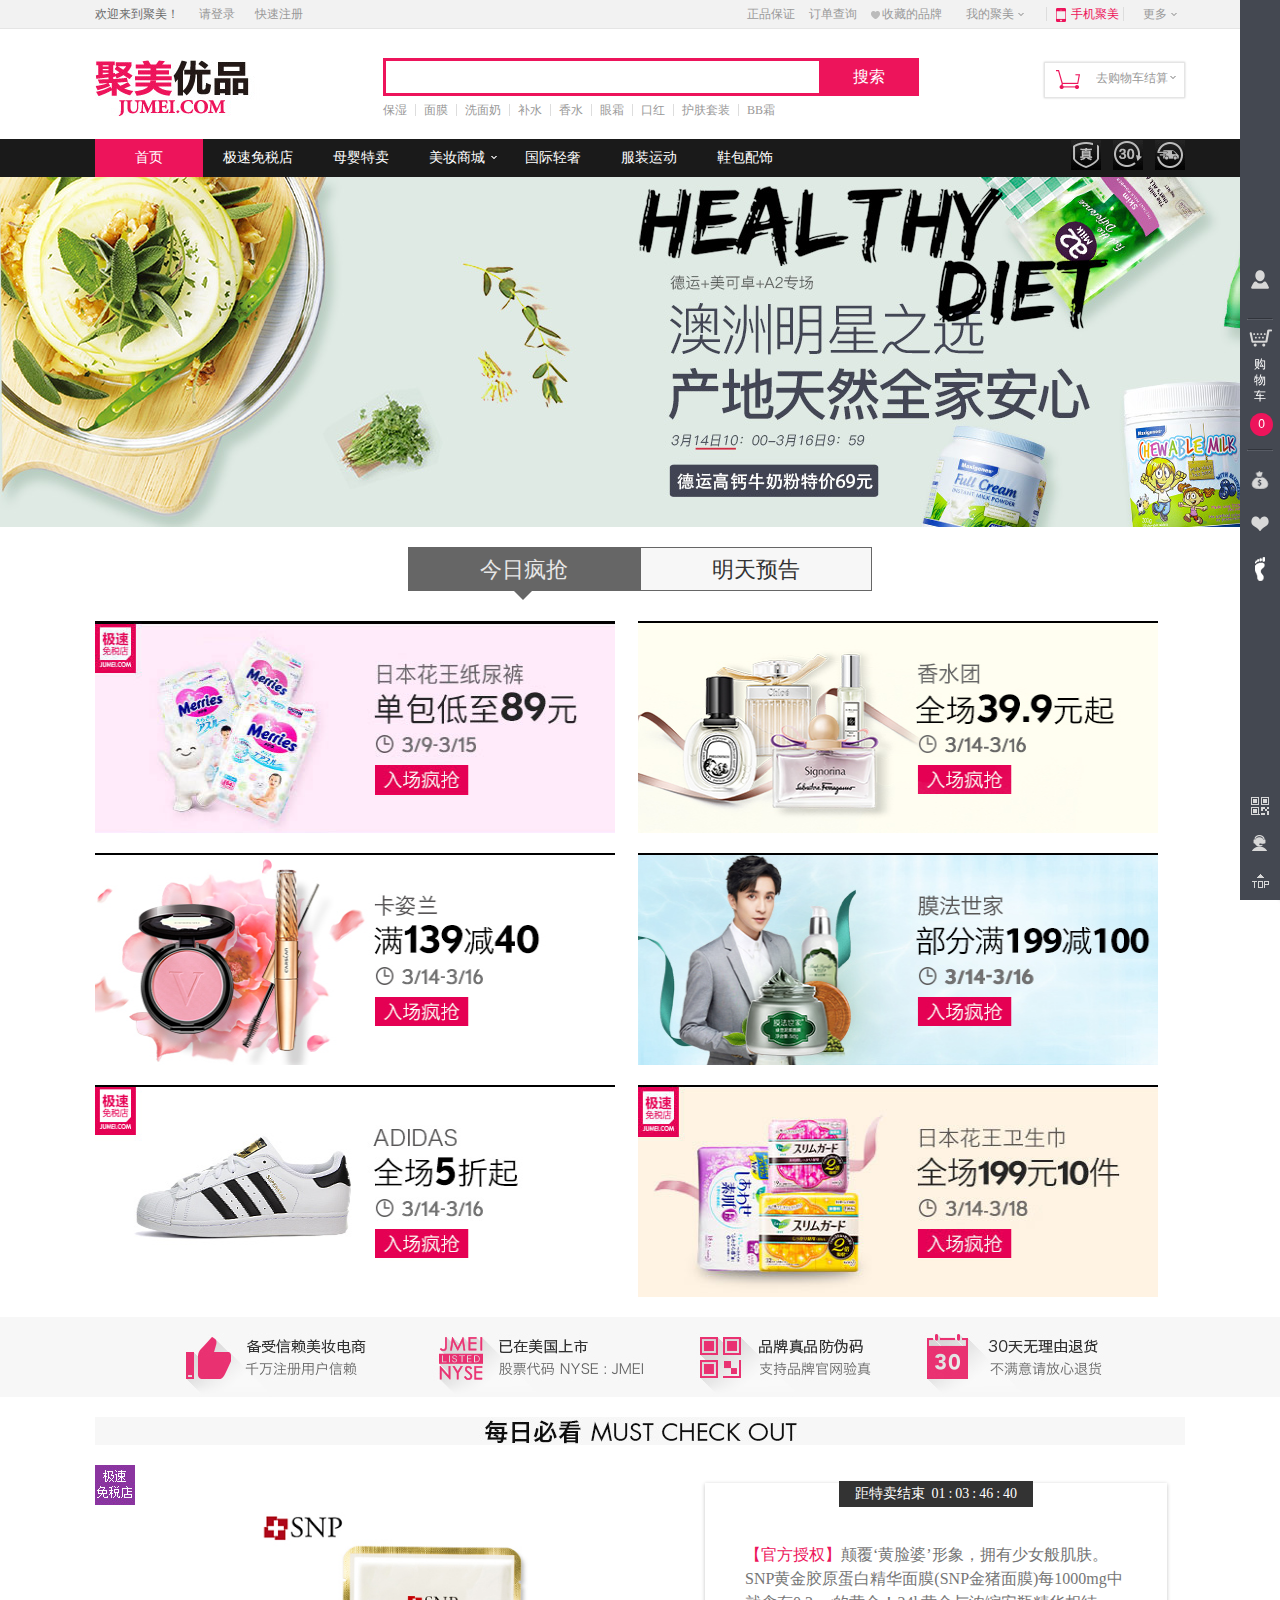
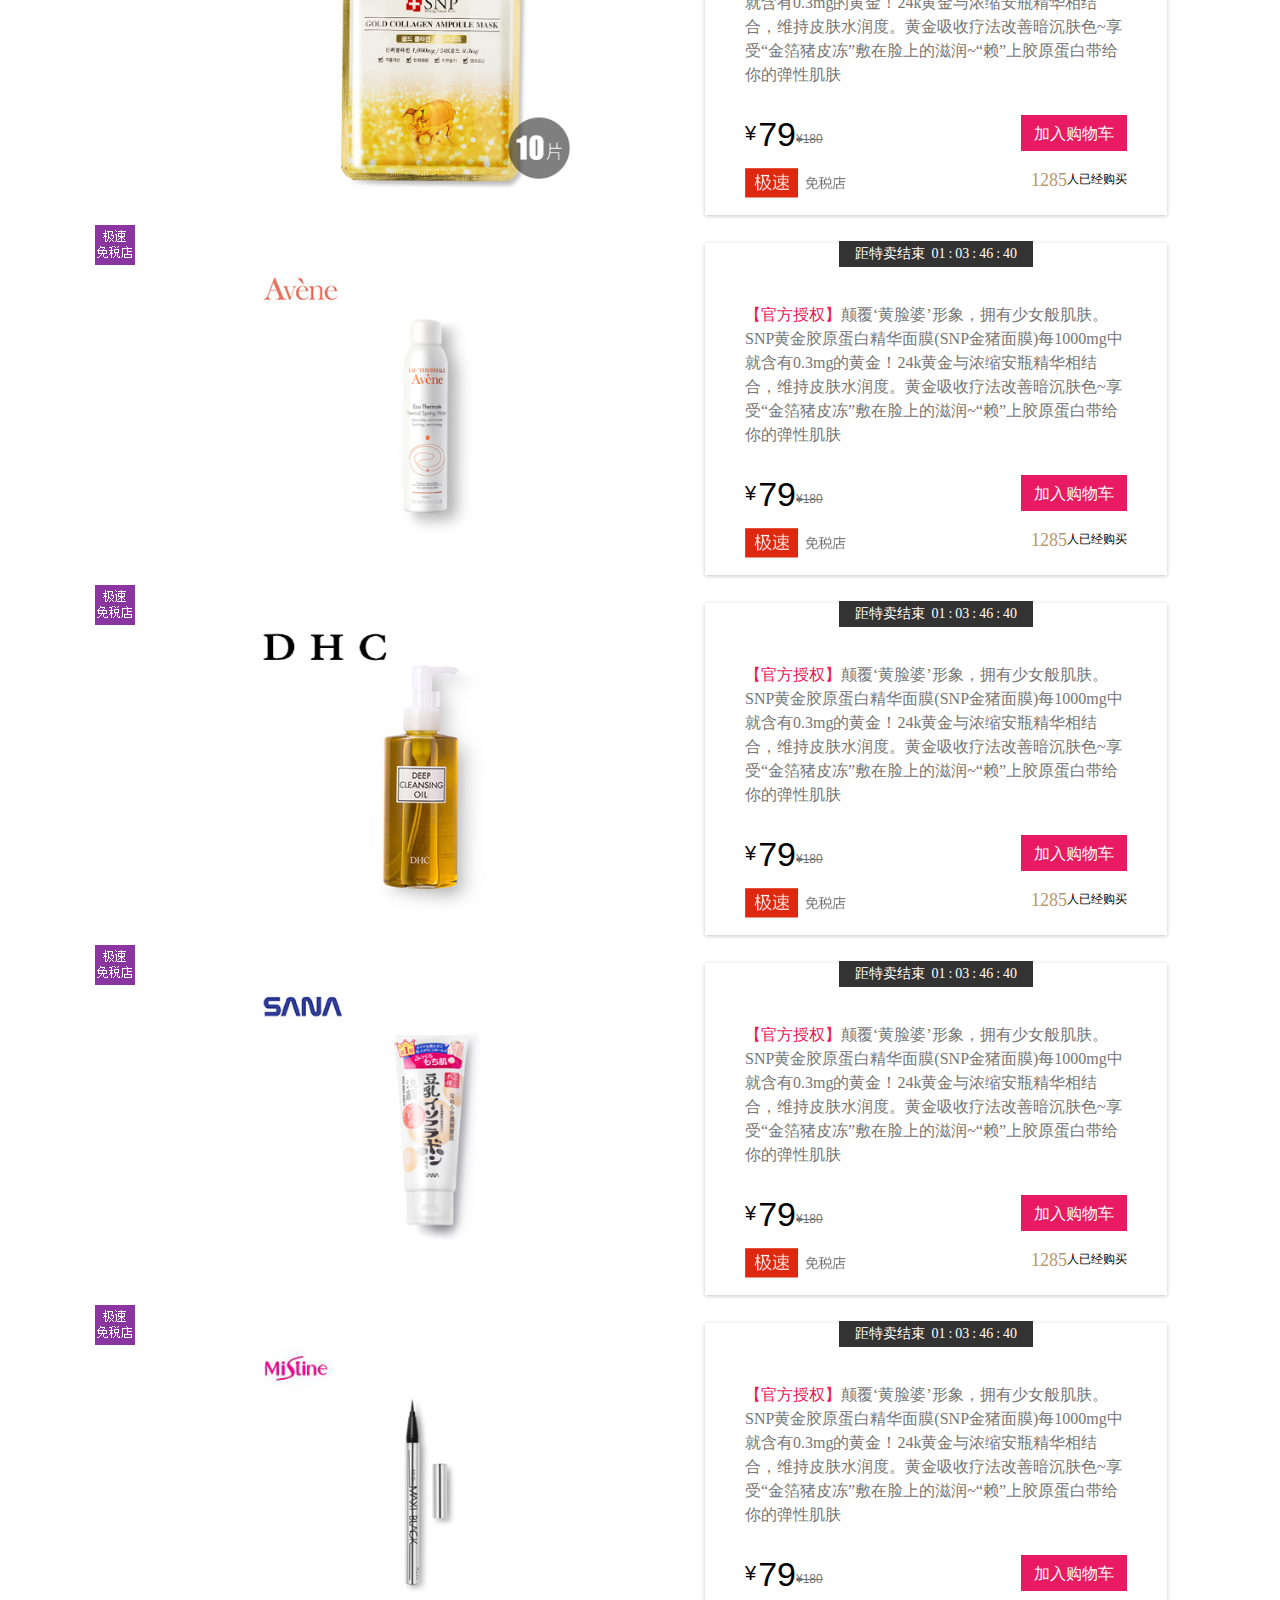
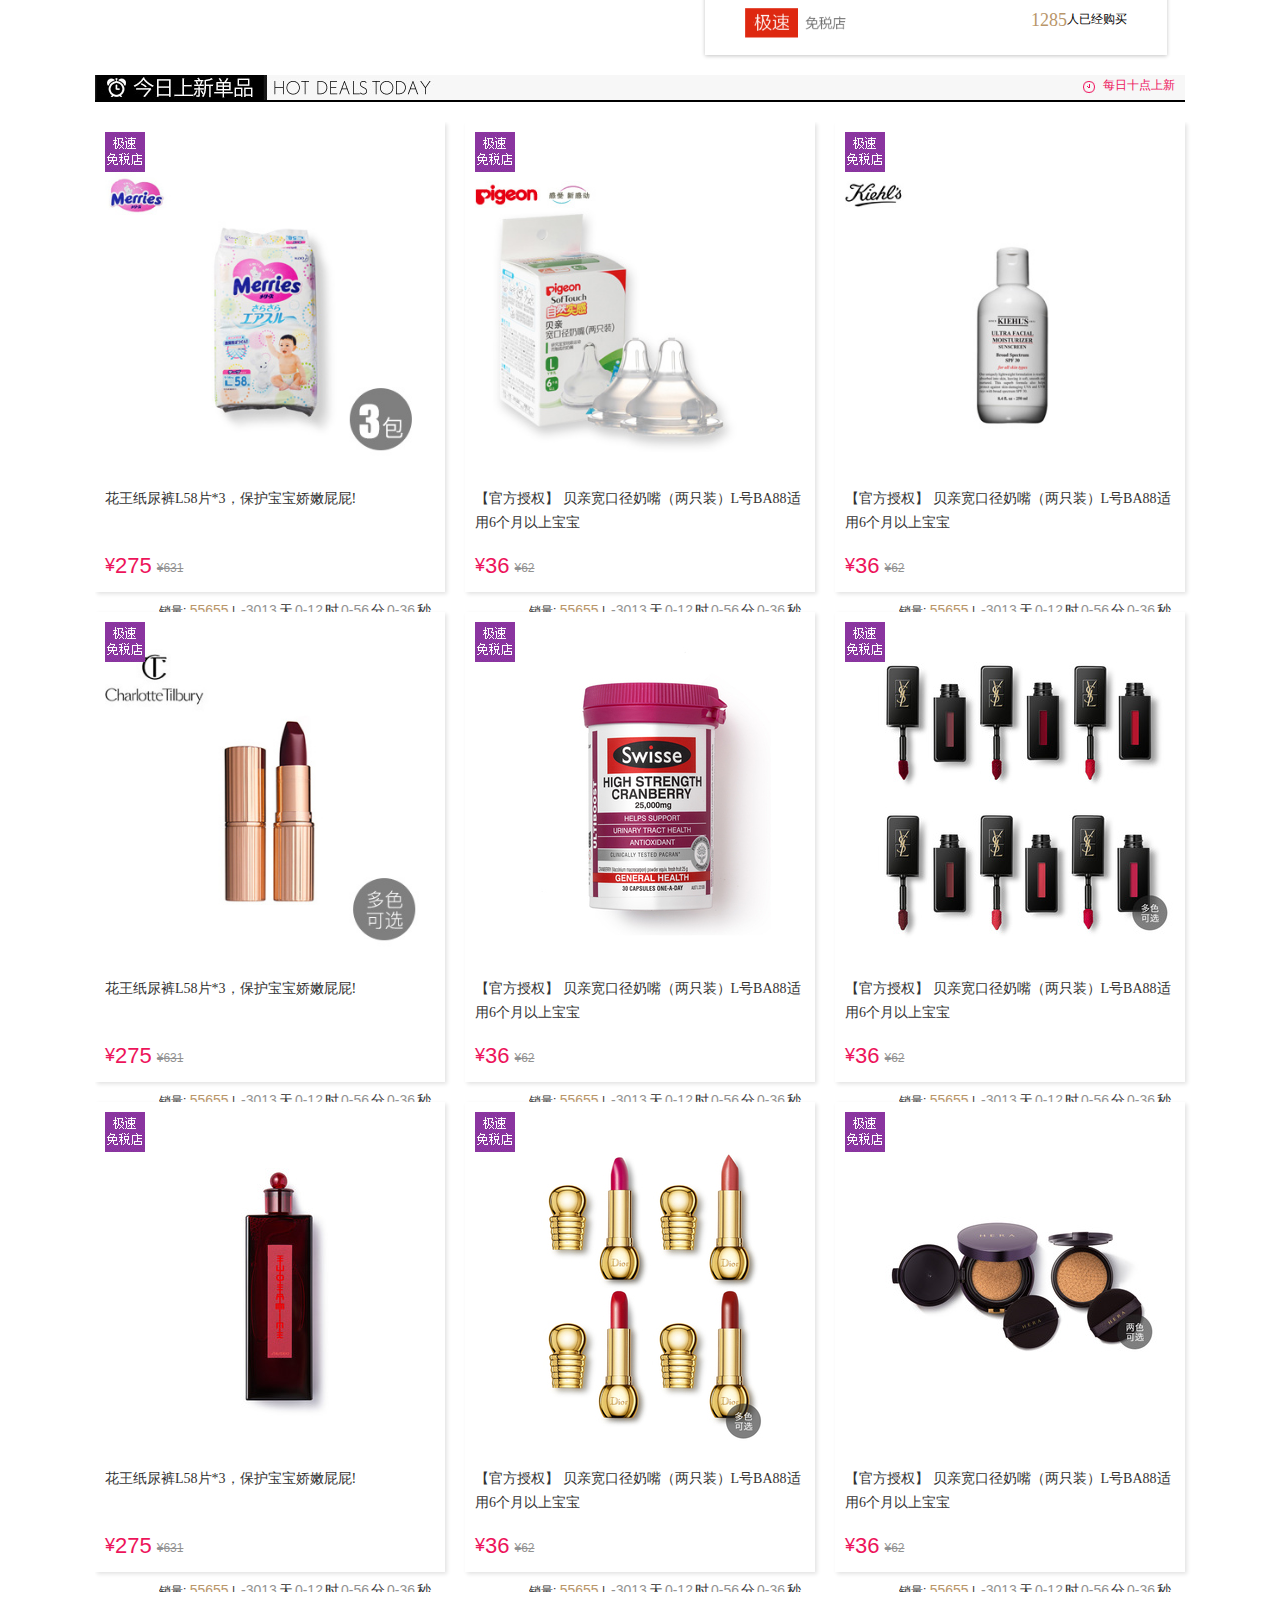
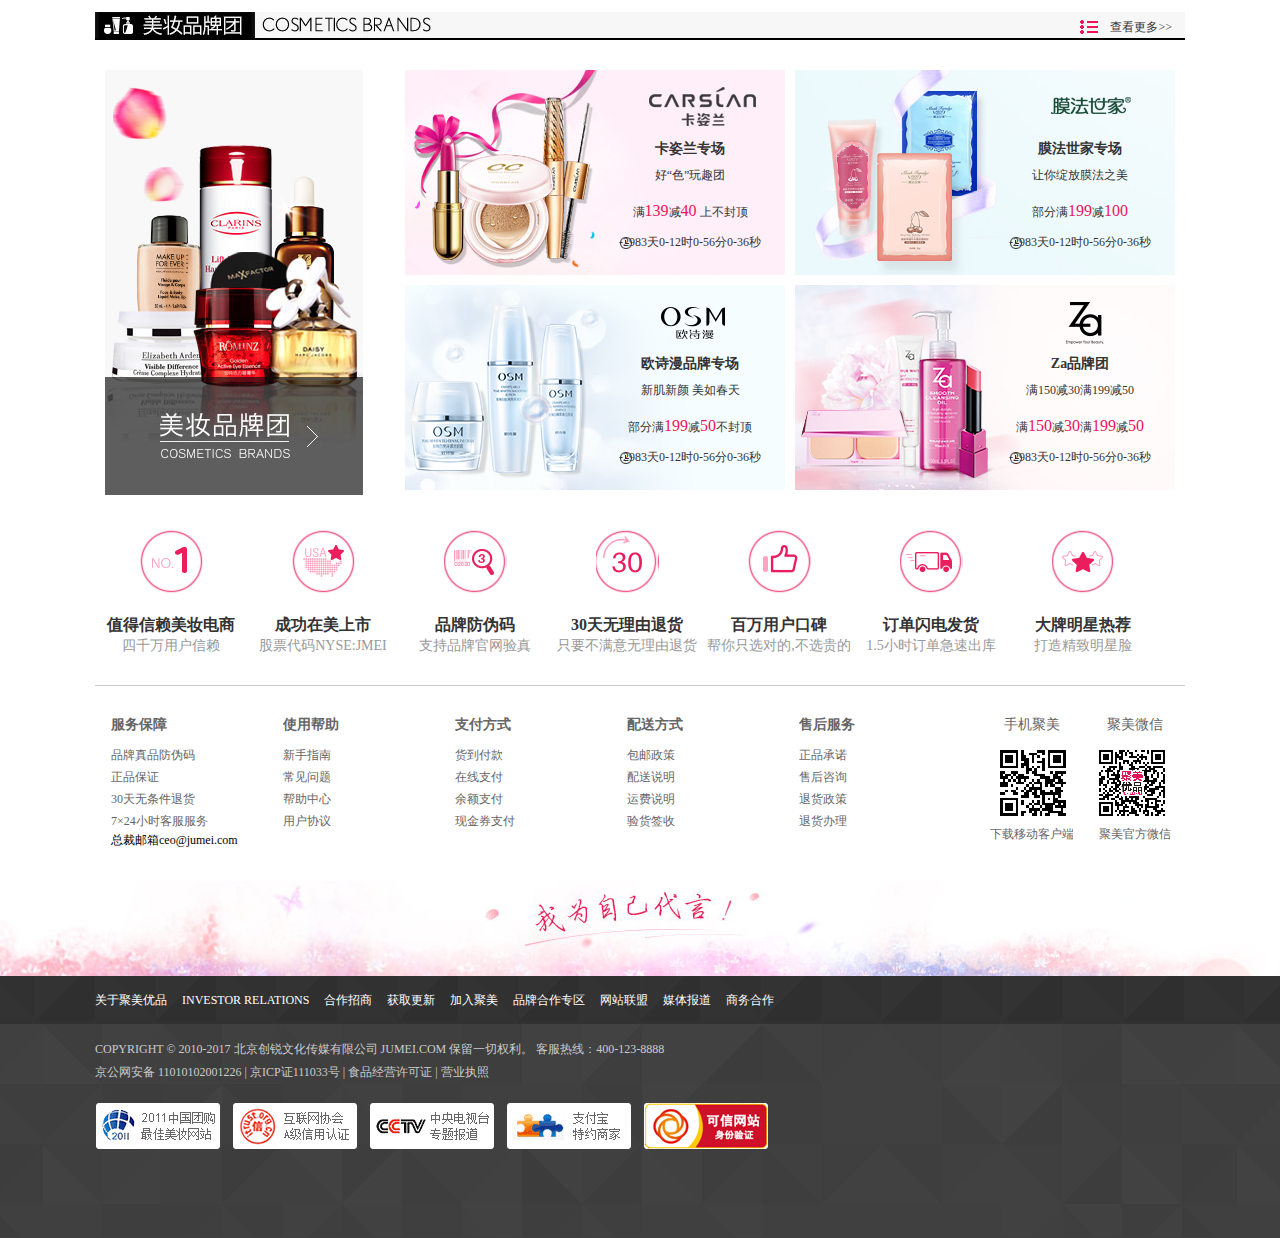
<file: jumei/index.html>
<!DOCTYPE html>
<html>
<head>
	<meta charset="utf-8" />
	<title>聚美优品</title>
	<meta name="keywords" content="聚美优品,化妆品团购,今日团购"  />
	<meta name="description" content="聚美优品是国内知名正品女性团购网站"  />
	<link rel="icon" href="img/favicon.ico"  />
	<link rel="stylesheet" type="text/css" href="css/index.css"/>
	<script src="js/jquery-1.11.3.min.js"></script>
	<script src="js/countdown.js"></script>
	<script src="js/index.js"></script>
</head>
<body>
	<!--/*顶部导航*/-->
	<div id="topbar">
		<div class="main">
			<ul class="fl topleft">
				<li>欢迎来到聚美！</li>
				<li><a href="#">请登录</a></li>
				<li><a href="#">快速注册</a></li>
			</ul>
			<ul class="fr topright"> 
				<li><a href="#">正品保证</a></li>
				<li><a href="#">订单查询</a></li>
				<li><a href="#"><i class="icon-brand"></i>收藏的品牌</a></li>
				<li class="item-ijumei">
					<a href="#">我的聚美</a>
					<i class="icon_down"></i>
					<div class="sub_nav">
						<ul>
						<li><a href="#">我的订单</a></li>
                        <li><a href="#">我的现金券</a></li>
                        <li><a href="#">我的红包</a></li>
                        <li><a href="#">我的余额</a></li>
                        <li><a href="#">我的提现退款</a></li>
                        <li><a href="#">我的收藏</a></li>
                        <li><a href="#">我的心愿单</a></li>
                        <li><a href="#">会员中心</a></li>
                        <li><a href="#">礼品卡兑换</a></li>
						</ul>
					</div>
				</li>
				<li class="item-mobile"><a href="#">手机聚美</a><span class="line"></span><i class="icon-mobile"></i></li>
				<li class="item-more"><a href="javascript:;">更多</a><span class="line"></span><i class="icon_down"></i>
					<div class="sub_nav">
                    <ul>
                        <li><a href="#">邀请好友</a></li>
                        <li><a href="javascript:;">加入收藏</a></li>
                        <li><a href="javascript:;" class="img-box" >聚美微信<span style="display: none;"><img src="img/qq_er.png"></span></a></li>
                        <li><a href="#" target="_blank">腾讯微博</a></li>
                        
                    </ul>
                </div>
					
				</li>
			</ul>
		</div>
	</div>
	<!--/*顶部导航结束*/-->
	<!--logo搜索区域-->
	<div id="logo_box">
		<div class="main">
			<div class="logo fl">
				<a href="#">欢迎来到聚美！</a>
			</div>
			<div class="search fl">
				<form action="#">
					<input type="text" class="text fl" value="" />
					<input type="button" class="btn fl" value="搜索" />
				</form>
			<div class="searchword">
				<div class="listwords">
					<span class="fl">补水</span>
					<span class="fr">1111</span>
				</div>
				<div class="listwords"><span class="fl">补水</span>
					<span class="fr">1111</span></div>
				<div class="listwords"><span class="fl">补水</span>
					<span class="fr">1111</span></div>
				<div class="listwords"><span class="fl">补水</span>
					<span class="fr">1111</span></div>
				<div class="listwords"><span class="fl">补水</span>
					<span class="fr">1111</span></div>
				<div class="listwords"><span class="fl">补水</span>
					<span class="fr">1111</span></div>
				<div class="listwords"><span class="fl">补水</span>
					<span class="fr">1111</span></div>
				<div class="listwords"><span class="fl">补水</span>
					<span class="fr">1111</span></div>
				<div class="listwords"><span class="fl">补水</span>
					<span class="fr">1111</span></div>
				<div class="listwords"><span class="fl">补水</span>
					<span class="fr">1111</span></div>
			</div>
			<ul class="hot_words fl">
				<li><a href="#">保湿</a></li>
				<li><a href="#">面膜</a></li>
				<li><a href="#">洗面奶</a></li>
				<li><a href="#">补水</a></li>
				<li><a href="#">香水</a></li>
				<li><a href="#">眼霜</a></li>
				<li><a href="#">口红</a></li>
				<li><a href="#">护肤套装</a></li>
				<li class="not"><a href="#">BB霜</a></li>
			</ul>
			</div>
			<div class="cart fr">
				<i class="icon_cart"></i>
				<a href="#"><span>去购物车结算</span></a>
				<i class="icon_down"></i>
				<div class="cartbox">
					购物车中还没有商品，<br>快去挑选心爱的商品吧！
				</div>
			</div>
		</div>
		
	</div>
	<!--logo搜索区域结束-->
	
	<div id="nav">
		<div class="main">
			<ul class="navleft fl">
				<li class="navbar"><a href="" class="cur">首页</a></li>
				<li  class="navbar"><a href="">极速免税店</a></li>
				<li class="navbar"><a href="">母婴特卖</a></li>
				<li class="navbar"><a href="" class="mzshop">美妆商城<i class="icon_down"></i></a></li>
				<li class="navbar"><a href="">国际轻奢</a></li>
				<li class="navbar"><a href="">服装运动</a></li>
				<li class="navbar"><a href="">鞋包配饰</a></li>
			</ul>
			<ul class="navright fr">
				<li><a href=""><img src="img/z_01new.jpg" alt="" /></a></li>
				<li><a href=""><img src="img/z02.jpg" alt="" /></a></li>
				<li><a href=""><img src="img/z03.jpg" alt="" /></a></li>
			</ul>
			
			<div class="mzbox">
						<div class="mzimg fl">
							<a href=""><img src="img/30573_254_135_003-web.jpg" alt="" /></a>
							<a href=""><img src="img/30573_254_135_005-web.jpg" alt="" /></a>
						</div>
						<div class="mzlist fl">
							<div class="innerlist guoji" style="">
							
								<h1 class=""><a href="">国际大牌</a></h1>
								<ul>
									<li><a href="">兰蔻</a></li>
									<li><a href="">娇韵诗</a></li>
									<li><a href="">伊丽莎白雅顿</a></li>
									<li><a href="">雅诗兰黛</a></li>
									<li><a href="">欧莱雅</a></li>
									<li><a href="">兰芝</a></li>
									<li><a href="">倩碧</a></li>
									<li><a href="">雅漾</a></li>
									<li><a href="">菲诗小铺</a></li>
									<li><a href="">悦诗风吟</a></li>
								</ul>
							</div>
						
							<div class="innerlist hufu">
								<h1 class=""><a href="">护肤</a></h1>
								<ul>
									<li><a href="">护肤</a></li>
									<li><a href="">洁面</a></li>
									<li><a href="">爽肤水</a></li>
									<li><a href="">精华</a></li>
									<li><a href="">乳液</a></li>
									<li><a href="">面霜</a></li>
									<li><a href="">眼霜</a></li>
									<li><a href="">面膜</a></li>
									<li><a href="">护肤套装</a></li>
								</ul>
							</div>
							<div class="innerlist caizhuang">
								<h1 class=""><a href="">彩妆</a></h1>
								<ul>
									<li><a href="">卸妆</a></li>
									<li><a href="">BB霜</a></li>
									<li><a href="">粉底液</a></li>
									<li><a href="">粉饼</a></li>
									<li><a href="">眼影</a></li>
									<li><a href="">眼线笔</a></li>
									<li><a href="">睫毛膏</a></li>
									<li><a href="">眉笔</a></li>
									<li><a href="">口红</a></li>
									<li><a href="">腮红</a></li>
								</ul>
							</div>
							<div class="innerlist xiangfen">
								<h1 class=""><a href="">香氛</a></h1>
								<ul>
									<li><a href="">女士香水</a></li>
									<li><a href="">男士香水</a></li>
									<li><a href="">中性香水</a></li>
									<li><a href="">Q版香水</a></li>
									<li><a href="">香水套装</a></li>
									<li><a href="">精油</a></li>
								</ul>
							</div>
							<div class="innerlist nanshi">
								<h1 class=""><a href="">男士专区</a></h1>
								<ul>
									<li><a href="">洁面</a></li>
									<li><a href="">爽肤水</a></li>
									<li><a href="">面霜</a></li>
									<li><a href="">精华</a></li>
									<li><a href="">护肤套装</a></li>
									<li><a href="">洗发</a></li>
									<li><a href="">沐浴</a></li>
								</ul>
							</div>
							<div class="innerlist remen">
								<h1 class=""><a href="">热门搜索</a></h1>
								<ul>
									<li><a href="">面膜贴</a></li>
									<li><a href="">洗面奶</a></li>
									<li><a href="">唇膏</a></li>
									<li><a href="">去黑头</a></li>
									<li><a href="">祛斑</a></li>
									<li><a href="">隔离</a></li>
									<li><a href="">祛痘</a></li>
									<li><a href="">去角质</a></li>
									<li><a href="">指甲油</a></li>
								</ul>
							</div>
							
							
							
							
						</div>
						
					</div>
			
		</div>
		
	</div>
	
	
	<!--/*焦点图*/-->
	<div id="focusimg"><a href=""></a></div>
	<!--/*焦点图结束*/-->
	
	<!--今日疯抢，明天预告-->
	
	<div id="hot_tab">
		
		<div class="main">
			<ul class="hot_tab">
				<li class="active">今日疯抢<i class="icon_down_back"></i></li>
				<li>明天预告<i class=""></i></li>
			</ul>
			<div class="hot_list hotlist">
				<a href=""><img src="img/1.jpg" alt="" /></a>
				<a href=""><img src="img/2.jpg" alt="" /></a>
				<a href=""><img src="img/3.jpg" alt="" /></a>
				<a href=""><img src="img/4.jpg" alt="" /></a>
				<a href=""><img src="img/5.jpg" alt="" /></a>
				<a href=""><img src="img/6.jpg" alt="" /></a>
			</div>
			<div class="mt_list hotlist">
				<a href=""><div class="mt_listbg"></div><img src="img/1.jpg" alt="" /></a>
				<a href=""><div class="mt_listbg"></div><img src="img/2.jpg" alt="" /></a>
				<a href=""><div class="mt_listbg"></div><img src="img/3.jpg" alt="" /></a>
				<a href=""><div class="mt_listbg"></div><img src="img/4.jpg" alt="" /></a>
				<a href=""><div class="mt_listbg"></div><img src="img/5.jpg" alt="" /></a>
				<a href=""><div class="mt_listbg"></div><img src="img/6.jpg" alt="" /></a>
			</div>
		</div>
		
	</div>
	
	<!--今日疯抢，明天预告结束-->
	
	
	<!--/*广告图*/-->
	<div id="adimg"></div>
	<!--/*广告图结束*/-->
	
	
	<!--每日必看-->
	
	<div id="today_must_see">
		<div class="main">
			<h1 class="must_see_title"></h1>
			<div class="must_see_box">
				
				
				
				<div class="must_see_tab">
					<a href="" class="must_see_link"><img class="must_see_img" src="img/mustsee1.jpg" alt="" /></a>
					<a href="" class="must_see_tip"><span>海外直采</span><span>海外价格</span><span>闪电发货</span></a>
					<div class="must_see_tags"><span>极速免税店</span></div>
					
					<div class="must_see_detail">
						<div class="must_see_time">
							<span class="today_end_time">
								<span class="icon"><!--距特卖结束--> </span>
								<span class="today_time" time="1521296152407"><!--00<em>:</em>22<em>:</em>32<em>:</em>06--></span>																	
							</span>
						</div>
						
						<a class="detail_description" href=""><em>【官方授权】</em>颠覆‘黄脸婆’形象，拥有少女般肌肤。SNP黄金胶原蛋白精华面膜(SNP金猪面膜)每1000mg中就含有0.3mg的黄金！24k黄金与浓缩安瓶精华相结合，维持皮肤水润度。黄金吸收疗法改善暗沉肤色~享受“金箔猪皮冻”敷在脸上的滋润~“赖”上胶原蛋白带给你的弹性肌肤</a>
						
						
						<div class="detail_price">
							
							<a class="goto_cart" href="javascript:;">加入购物车</a>															
							<span class="now_price"><em>¥</em>79</span>
							<span class="old_price"><em>¥180</em></span>

						</div>
						
						
						
						<div class="detail_tag">
							<span class="img_tag">
								<img src="img/jisu_big.jpg" />
							</span>
							<span class="detail_like fr">
								<em>1285</em>人已经购买
							</span>
						</div>
						
					</div>
					
				
				</div>
				
				
				
				
				
				
				
				<div class="must_see_tab">
					<a href="" class="must_see_link"><img class="must_see_img" src="img/mustsee2.jpg" alt="" /></a>
					<a href="" class="must_see_tip"><span>海外直采</span><span>海外价格</span><span>闪电发货</span></a>
					<div class="must_see_tags"><span>极速免税店</span></div>
					
					<div class="must_see_detail">
						<div class="must_see_time">
							<span class="today_end_time">
								<span class="icon"><!--距特卖结束--> </span>
								<span class="today_time" time="1521296152407"><!--00<em>:</em>22<em>:</em>32<em>:</em>06--></span>																	
							</span>
						</div>
						
						<a class="detail_description" href=""><em>【官方授权】</em>颠覆‘黄脸婆’形象，拥有少女般肌肤。SNP黄金胶原蛋白精华面膜(SNP金猪面膜)每1000mg中就含有0.3mg的黄金！24k黄金与浓缩安瓶精华相结合，维持皮肤水润度。黄金吸收疗法改善暗沉肤色~享受“金箔猪皮冻”敷在脸上的滋润~“赖”上胶原蛋白带给你的弹性肌肤</a>
						
						
						<div class="detail_price">
							
							<a class="goto_cart" href="javascript:;">加入购物车</a>															
							<span class="now_price"><em>¥</em>79</span>
							<span class="old_price"><em>¥180</em></span>

						</div>
						
						
						
						<div class="detail_tag">
							<span class="img_tag">
								<img src="img/jisu_big.jpg" />
							</span>
							<span class="detail_like fr">
								<em>1285</em>人已经购买
							</span>
						</div>
						
					</div>
					
				
				</div>
				
				
				
				
				
				
				
				
				<div class="must_see_tab">
					<a href="" class="must_see_link"><img class="must_see_img" src="img/mustsee3.jpg" alt="" /></a>
					<a href="" class="must_see_tip"><span>海外直采</span><span>海外价格</span><span>闪电发货</span></a>
					<div class="must_see_tags"><span>极速免税店</span></div>
					
					<div class="must_see_detail">
						<div class="must_see_time">
							<span class="today_end_time">
								<span class="icon"><!--距特卖结束--> </span>
								<span class="today_time" time="1521296152407"><!--00<em>:</em>22<em>:</em>32<em>:</em>06--></span>																	
							</span>
						</div>
						
						<a class="detail_description" href=""><em>【官方授权】</em>颠覆‘黄脸婆’形象，拥有少女般肌肤。SNP黄金胶原蛋白精华面膜(SNP金猪面膜)每1000mg中就含有0.3mg的黄金！24k黄金与浓缩安瓶精华相结合，维持皮肤水润度。黄金吸收疗法改善暗沉肤色~享受“金箔猪皮冻”敷在脸上的滋润~“赖”上胶原蛋白带给你的弹性肌肤</a>
						
						
						<div class="detail_price">
							
							<a class="goto_cart" href="javascript:;">加入购物车</a>															
							<span class="now_price"><em>¥</em>79</span>
							<span class="old_price"><em>¥180</em></span>

						</div>
						
						
						
						<div class="detail_tag">
							<span class="img_tag">
								<img src="img/jisu_big.jpg" />
							</span>
							<span class="detail_like fr">
								<em>1285</em>人已经购买
							</span>
						</div>
						
					</div>
					
				
				</div>
				
				
				
				
				
				
				
				<div class="must_see_tab">
					<a href="" class="must_see_link"><img class="must_see_img" src="img/mustsee4.jpg" alt="" /></a>
					<a href="" class="must_see_tip"><span>海外直采</span><span>海外价格</span><span>闪电发货</span></a>
					<div class="must_see_tags"><span>极速免税店</span></div>
					
					<div class="must_see_detail">
						<div class="must_see_time">
							<span class="today_end_time">
								<span class="icon"><!--距特卖结束--> </span>
								<span class="today_time" time="1521296152407"><!--00<em>:</em>22<em>:</em>32<em>:</em>06--></span>																	
							</span>
						</div>
						
						<a class="detail_description" href=""><em>【官方授权】</em>颠覆‘黄脸婆’形象，拥有少女般肌肤。SNP黄金胶原蛋白精华面膜(SNP金猪面膜)每1000mg中就含有0.3mg的黄金！24k黄金与浓缩安瓶精华相结合，维持皮肤水润度。黄金吸收疗法改善暗沉肤色~享受“金箔猪皮冻”敷在脸上的滋润~“赖”上胶原蛋白带给你的弹性肌肤</a>
						
						
						<div class="detail_price">
							
							<a class="goto_cart" href="javascript:;">加入购物车</a>															
							<span class="now_price"><em>¥</em>79</span>
							<span class="old_price"><em>¥180</em></span>

						</div>
						
						
						
						<div class="detail_tag">
							<span class="img_tag">
								<img src="img/jisu_big.jpg" />
							</span>
							<span class="detail_like fr">
								<em>1285</em>人已经购买
							</span>
						</div>
						
					</div>
					
				
				</div>
				
				
				
				
				<div class="must_see_tab">
					<a href="" class="must_see_link"><img class="must_see_img" src="img/mustsee5.jpg" alt="" /></a>
					<a href="" class="must_see_tip"><span>海外直采</span><span>海外价格</span><span>闪电发货</span></a>
					<div class="must_see_tags"><span>极速免税店</span></div>
					
					<div class="must_see_detail">
						<div class="must_see_time">
							<span class="today_end_time">
								<span class="icon"><!--距特卖结束--> </span>
					<span class="today_time" time="15212961524070"><!--00<em>:</em>22<em>:</em>32<em>:</em>06--></span>																	
							</span>
						</div>
						
						<a class="detail_description" href=""><em>【官方授权】</em>颠覆‘黄脸婆’形象，拥有少女般肌肤。SNP黄金胶原蛋白精华面膜(SNP金猪面膜)每1000mg中就含有0.3mg的黄金！24k黄金与浓缩安瓶精华相结合，维持皮肤水润度。黄金吸收疗法改善暗沉肤色~享受“金箔猪皮冻”敷在脸上的滋润~“赖”上胶原蛋白带给你的弹性肌肤</a>
						
						
						<div class="detail_price">
							
							<a class="goto_cart" href="javascript:;">加入购物车</a>															
							<span class="now_price"><em>¥</em>79</span>
							<span class="old_price"><em>¥180</em></span>

						</div>
						
						
						
						<div class="detail_tag">
							<span class="img_tag">
								<img src="img/jisu_big.jpg" />
							</span>
							<span class="detail_like fr">
								<em>1285</em>人已经购买
							</span>
						</div>
						
					</div>
					
				
				</div>
				
				
				
				
				
				
				
				
				
			</div>
		</div>
	</div>
	
	<!--每日必看结束-->
	
	
	<!--今日上新-->
	
	<div id="today_new">
		
		<div class="main">
			
			<div class="today_new_tit">
				<h2 class="today_new_head">今日上新</h2>
				<p class="today_time_tip">每日十点上新</p>
			</div>
			
			<div class="today_new_con">
				
				<ul class="today_new_ul">
					
					<li class="newdeal_box">
					<div class="img_box">
					<a class="img_box_href" target="_blank" href="">
						<img alt="" src="img/today_new1.jpg" class="all_cart_img">
						<div class="commit_new">
							<div class="commit_new_haiwai">海外直采 海外价格 闪电发货</div>
						</div>
					</a>
					<div class="deals_tags">
						<span class="tags_list"></span>
					</div>
					<div class="add_cart_box">
						<a href="javascript:;" class="add_cart">加入购物车</a>
					</div>
					</div>
					<a target="_blank" href="">
						<div class="today_new_detail">
							<p class="title">花王纸尿裤L58片*3，保护宝宝娇嫩屁屁!</p>
							<div class="intro_box">
								<div class="price_box">
									<em>¥</em>
									<span class="pnum">275</span>
									<span class="mnum">¥631</span>
								</div>
								<div class="numtimer_box">
									<div class="time_box">
									<!--<em>00</em>天<em>22</em>时<em>52</em>分<em>18</em>秒--></div>
									<div class="num_box">销量: <span class="buy_num">55655</span> |</div>
								</div>
							</div>
						</div>
					</a>
					</li>
					
					
					
					<li class="newdeal_box">
						<div class="img_box">
							<a class="img_box_href" target="_blank" href="">
								<img alt="" src="img/today_new2.jpg" class="all_cart_img">
					<div class="commit_new">
						<div class="commit_new_box">新品上线，赶快来试试吧！</div></div></a>
					<div class="deals_tags"><span class="tags_list"></span></div>
					<div class="add_cart_box">
						<a href="javascript:;" class="add_cart">加入购物车</a></div></div>
						<a target="_blank" href="">
							<div class="today_new_detail">
							<p class="title">
								<span class="pink">【官方授权】</span>
								贝亲宽口径奶嘴（两只装）L号BA88适用6个月以上宝宝</p>
								<div class="intro_box">
									<div class="price_box"><em>¥</em><span class="pnum">36</span>
										<span class="mnum">¥62</span></div>
										<div class="numtimer_box">
								<div class="time_box">
									<!--<em>00</em>天<em>22</em>时<em>52</em>分<em>18</em>秒--></div>
									<div class="num_box">销量: <span class="buy_num">55655</span> |</div>
								</div>
								</div>
							</div>
						</a>
					</li>
					
					
					<li class="newdeal_box">
						<div class="img_box">
							<a class="img_box_href" target="_blank" href="">
								<img alt="" src="img/today_new3.jpg" class="all_cart_img">
					<div class="commit_new">
						<div class="commit_new_box">
							<b class="link"><span class="num">1044</span> 条评论</b>
							<div class="service_rating small">
								<span class="rating_num">5.0/5</span>
								<div class="rating">
									<div style="width:100%" class="value"></div></div></div>
						</div></div>
							</a>
					<div class="deals_tags"><span class="tags_list"></span></div>
					<div class="add_cart_box">
						<a href="javascript:;" class="add_cart">加入购物车</a></div></div>
						<a target="_blank" href="">
							<div class="today_new_detail">
							<p class="title">
								<span class="pink">【官方授权】</span>
								贝亲宽口径奶嘴（两只装）L号BA88适用6个月以上宝宝</p>
								<div class="intro_box">
									<div class="price_box"><em>¥</em><span class="pnum">36</span>
										<span class="mnum">¥62</span></div>
										<div class="numtimer_box">
								<div class="time_box">
									<!--<em>00</em>天<em>22</em>时<em>52</em>分<em>18</em>秒--></div>
									<div class="num_box">销量: <span class="buy_num">55655</span> |</div>
								</div>
								
								</div>
							</div>
						</a>
					</li>
					
					
					
					
					
					
					<li class="newdeal_box">
					<div class="img_box">
					<a class="img_box_href" target="_blank" href="">
						<img alt="" src="img/today_new4.jpg" class="all_cart_img">
						<div class="commit_new">
							<div class="commit_new_haiwai">海外直采 海外价格 闪电发货</div>
						</div>
					</a>
					<div class="deals_tags">
						<span class="tags_list"></span>
					</div>
					<div class="add_cart_box">
						<a href="javascript:;" class="add_cart">加入购物车</a>
					</div>
					</div>
					<a target="_blank" href="">
						<div class="today_new_detail">
							<p class="title">花王纸尿裤L58片*3，保护宝宝娇嫩屁屁!</p>
							<div class="intro_box">
								<div class="price_box">
									<em>¥</em>
									<span class="pnum">275</span>
									<span class="mnum">¥631</span>
								</div>
								<div class="numtimer_box">
									<div class="time_box">
									<!--<em>00</em>天<em>22</em>时<em>52</em>分<em>18</em>秒--></div>
									<div class="num_box">销量: <span class="buy_num">55655</span> |</div>
								</div>
							</div>
						</div>
					</a>
					</li>
					
					
					
					<li class="newdeal_box">
						<div class="img_box">
							<a class="img_box_href" target="_blank" href="">
								<img alt="" src="img/today_new5.jpg" class="">
					<div class="commit_new">
						<div class="commit_new_box">新品上线，赶快来试试吧！</div></div></a>
					<div class="deals_tags"><span class="tags_list"></span></div>
					<div class="add_cart_box">
						<a href="javascript:;" class="add_cart">加入购物车</a></div></div>
						<a target="_blank" href="">
							<div class="today_new_detail">
							<p class="title">
								<span class="pink">【官方授权】</span>
								贝亲宽口径奶嘴（两只装）L号BA88适用6个月以上宝宝</p>
								<div class="intro_box">
									<div class="price_box"><em>¥</em><span class="pnum">36</span>
										<span class="mnum">¥62</span></div>
										<div class="numtimer_box">
								<div class="time_box">
									<!--<em>00</em>天<em>22</em>时<em>52</em>分<em>18</em>秒--></div>
									<div class="num_box">销量: <span class="buy_num">55655</span> |</div>
								</div>
								</div>
							</div>
						</a>
					</li>
					
					
					<li class="newdeal_box">
						<div class="img_box">
							<a class="img_box_href" target="_blank" href="">
								<img alt="" src="img/today_new6.jpg" class="">
					<div class="commit_new">
						<div class="commit_new_box">
							<b class="link"><span class="num">1044</span> 条评论</b>
							<div class="service_rating small">
								<span class="rating_num">5.0/5</span>
								<div class="rating">
									<div style="width:100%" class="value"></div></div></div>
						</div></div>
							</a>
					<div class="deals_tags"><span class="tags_list"></span></div>
					<div class="add_cart_box">
						<a href="javascript:;" class="add_cart">加入购物车</a></div></div>
						<a target="_blank" href="">
							<div class="today_new_detail">
							<p class="title">
								<span class="pink">【官方授权】</span>
								贝亲宽口径奶嘴（两只装）L号BA88适用6个月以上宝宝</p>
								<div class="intro_box">
									<div class="price_box"><em>¥</em><span class="pnum">36</span>
										<span class="mnum">¥62</span></div>
										<div class="numtimer_box">
								<div class="time_box">
									<!--<em>00</em>天<em>22</em>时<em>52</em>分<em>18</em>秒--></div>
									<div class="num_box">销量: <span class="buy_num">55655</span> |</div>
								</div>
								
								</div>
							</div>
						</a>
					</li>
					
					
					
					
					<li class="newdeal_box">
					<div class="img_box">
					<a class="img_box_href" target="_blank" href="">
						<img alt="" src="img/today_new7.jpg" class="">
						<div class="commit_new">
							<div class="commit_new_haiwai">海外直采 海外价格 闪电发货</div>
						</div>
					</a>
					<div class="deals_tags">
						<span class="tags_list"></span>
					</div>
					<div class="add_cart_box">
						<a href="javascript:;" class="add_cart">加入购物车</a>
					</div>
					</div>
					<a target="_blank" href="">
						<div class="today_new_detail">
							<p class="title">花王纸尿裤L58片*3，保护宝宝娇嫩屁屁!</p>
							<div class="intro_box">
								<div class="price_box">
									<em>¥</em>
									<span class="pnum">275</span>
									<span class="mnum">¥631</span>
								</div>
								<div class="numtimer_box">
									<div class="time_box">
									<!--<em>00</em>天<em>22</em>时<em>52</em>分<em>18</em>秒--></div>
									<div class="num_box">销量: <span class="buy_num">55655</span> |</div>
								</div>
							</div>
						</div>
					</a>
					</li>
					
					
					
					<li class="newdeal_box">
						<div class="img_box">
							<a class="img_box_href" target="_blank" href="">
								<img alt="" src="img/today_new8.jpg" class="">
					<div class="commit_new">
						<div class="commit_new_box">新品上线，赶快来试试吧！</div></div></a>
					<div class="deals_tags"><span class="tags_list"></span></div>
					<div class="add_cart_box">
						<a href="javascript:;" class="add_cart">加入购物车</a></div></div>
						<a target="_blank" href="">
							<div class="today_new_detail">
							<p class="title">
								<span class="pink">【官方授权】</span>
								贝亲宽口径奶嘴（两只装）L号BA88适用6个月以上宝宝</p>
								<div class="intro_box">
									<div class="price_box"><em>¥</em><span class="pnum">36</span>
										<span class="mnum">¥62</span></div>
										<div class="numtimer_box">
								<div class="time_box">
									<!--<em>00</em>天<em>22</em>时<em>52</em>分<em>18</em>秒--></div>
									<div class="num_box">销量: <span class="buy_num">55655</span> |</div>
								</div>
								</div>
							</div>
						</a>
					</li>
					
					
					<li class="newdeal_box">
						<div class="img_box">
							<a class="img_box_href" target="_blank" href="">
								<img alt="" src="img/today_new9.jpg" class="">
					<div class="commit_new">
						<div class="commit_new_box">
							<b class="link"><span class="num">1044</span> 条评论</b>
							<div class="service_rating small">
								<span class="rating_num">5.0/5</span>
								<div class="rating">
									<div style="width:100%" class="value"></div></div></div>
						</div></div>
							</a>
					<div class="deals_tags"><span class="tags_list"></span></div>
					<div class="add_cart_box">
						<a href="javascript:;" class="add_cart">加入购物车</a></div></div>
						<a target="_blank" href="">
							<div class="today_new_detail">
							<p class="title">
								<span class="pink">【官方授权】</span>
								贝亲宽口径奶嘴（两只装）L号BA88适用6个月以上宝宝</p>
								<div class="intro_box">
									<div class="price_box"><em>¥</em><span class="pnum">36</span>
										<span class="mnum">¥62</span></div>
										<div class="numtimer_box">
								<div class="time_box">
									<!--<em>00</em>天<em>22</em>时<em>52</em>分<em>18</em>秒--></div>
									<div class="num_box">销量: <span class="buy_num">55655</span> |</div>
								</div>
								
								</div>
							</div>
						</a>
					</li>
				
					
				</ul>
				
				
			</div>
			
		</div>
		
		
	</div>
	
	
	<!--今日上新结束-->
	
	
	
	<!--美妆品牌团-->
	
	<div id="brand">
		<div class="main">
			
			<h2 class="brand_head"><a href="" target="_blank" class="brand_more">查看更多&gt;&gt;</a></h2>
			
			<div class="brand_content">                                        
				
				<div class="fl">
                        <a href="" target="_blank"><img src="img/brand1.jpg"></a>
				</div>
                        
                <div class="fr">
                        <ul class="brand_content_ul">
                            <li>
						<a href="" target="_blank">
							<img width="380" height="205" src="img/brand2.jpg">
							<div class="brand_item">
								<p class="tit">卡姿兰专场</p>
								<p class="subtit">好“色”玩趣团</p>
								<p class="sale">满<em>139</em>减<em>40</em> 上不封顶</p>
								<p class="time_left home_timer" time="1521296152407"><!--00<em>天</em>11<em>时</em>28<em>分</em>28<em>秒</em>--></p>
							</div>
						</a>
					</li>
					<li>
						<a href="" target="_blank">
							<img width="380" height="205" src="img/brand3.jpg">
							<div class="brand_item">
								<p class="tit">膜法世家专场</p>
								<p class="subtit">让你绽放膜法之美</p>
								<p class="sale">部分满<em>199</em>减<em>100</em></p>
								<p class="time_left home_timer" time="1521296152407"><!--00<em>天</em>11<em>时</em>28<em>分</em>28<em>秒</em>--></p>
							</div>
						</a>
					</li><li>
						<a href="" target="_blank">
							<img width="380" height="205" src="img/brand4.jpg">
							<div class="brand_item">
								<p class="tit">欧诗漫品牌专场</p>
								<p class="subtit">新肌新颜 美如春天</p>
								<p class="sale">部分满<em>199</em>减<em>50</em>不封顶</p>
								<p class="time_left home_timer" time="1521296152407"><!--02<em>天</em>11<em>时</em>31<em>分</em>35<em>秒</em>--></p>
							</div>
						</a>
					</li>
					<li>
						<a href="" target="_blank">
							<img width="380" height="205" src="img/brand5.jpg">
							<div class="brand_item">
								<p class="tit">Za品牌团</p>
								<p class="subtit">满150减30满199减50</p>
								<p class="sale">满<em>150</em>减<em>30</em>满<em>199</em>减<em>50</em></p>
								<p class="time_left home_timer" time="1521296152407"><!--02<em>天</em>11<em>时</em>31<em>分</em>35<em>秒</em>--></p>
							</div>
						</a>
					</li>                        
                        
                    </ul>
                    
                    
                    </div>
                    
                    
                    
                    
                    
                    
                    
                    
                    </div>
			
			
			
			
			
			
			
			
		</div>
	</div>
	
	
	
	<!--美妆品牌团结束-->
	
	
	
	<div id="footer_top">
		<div class="main">
			<a href="" class="foot_link" target="_blank">
                    <span class="first corn"></span>
                    <span class="con"><b>值得信赖美妆电商</b></span>四千万用户信赖
                </a>
			<a href="" class="foot_link quality" target="_blank">
                    <span class="corn"></span><span class="con"><b>成功在美上市</b></span>股票代码NYSE:JMEI
                </a>
                
            <a href="" class="foot_link back" target="_blank">
                    <span class="corn"></span><span class="con"><b>品牌防伪码</b></span>支持品牌官网验真
                </a>
                
                
            <a href="" class="foot_link depot" target="_blank">
                    <span class="corn"></span><span class="con"><b>30天无理由退货</b></span>只要不满意无理由退货
                </a>
            
            <a href="" class="foot_link consignment" target="_blank">
                    <span class="corn"></span><span class="con"><b>百万用户口碑</b></span>帮你只选对的,不选贵的
                </a>
            
			<a href="" class="foot_link packaging" target="_blank">
                    <span class="corn"></span><span class="con"><b>订单闪电发货</b></span>1.5小时订单急速出库
                </a>
            <a href="" class="foot_link confide" target="_blank">
                    <span class="corn"></span><span class="con"><b>大牌明星热荐</b></span>打造精致明星脸
                </a>    
		</div>
	</div>
	
	
	<!--/*底部中间*/-->
	<div id="middle">
		<div class="main middle_links">
			
			<ul class="links_ul">
                    <li class="links">服务保障</li>
                    <li><a href="" target="_blank">品牌真品防伪码</a></li>
                    <li><a href="" target="_blank">正品保证</a></li>
                    <li><a href="" target="_blank">30天无条件退货</a></li>
                    <li><a href="" target="_blank">7×24小时客服服务</a></li>
                    <li><span class="footer_zcemail">总裁邮箱ceo@jumei.com</span></li>
            </ul>
            
            <ul class="links_ul">
                    <li class="links">使用帮助</li>
                    <li><a href="" target="_blank">新手指南</a></li>
                    <li><a href="" target="_blank">常见问题</a></li>
                    <li><a href="" target="_blank">帮助中心</a></li>
                    <li><a href="" target="_blank">用户协议</a></li>
            </ul>
            
            <ul class="links_ul">
                    <li class="links">支付方式</li>
                    <li><a href="" target="_blank">货到付款</a></li>
                    <li><a href="" target="_blank">在线支付</a></li>
                    <li><a href="" target="_blank">余额支付</a></li>
                    <li><a href="" target="_blank">现金券支付</a></li>
            </ul>
            
            <ul class="links_ul">
                    <li class="links">配送方式</li>
                    <li><a href="" target="_blank" >包邮政策</a></li>
                    <li><a href="" target="_blank" >配送说明</a></li>
                    <li><a href="" target="_blank" >运费说明</a></li>
                    <li><a href="" target="_blank" >验货签收</a></li>
            </ul>
            
            <ul class="links_ul">
                    <li class="links">售后服务</li>
                    <li><a href="" target="_blank">正品承诺</a></li>
                    <li><a href="" target="_blank">售后咨询</a></li>
                    <li><a href="" target="_blank">退货政策</a></li>
                    <li><a href="" target="_blank">退货办理</a></li>
            </ul>
            
            
            <div class="links_box">
                    <ul class="links_er">
                        <li class="links">手机聚美</li>
                        <li><span class="link_pic sj"></span></li>
                        <li>下载移动客户端</li>
                    </ul>
                    <ul class="links_er">
                        <li class="links">聚美微信</li>
                        <li><span class="link_pic wx"></span></li>
                        <li>聚美官方微信</li>
                    </ul>
                </div>
          
		</div>
		
	</div>

	
	
	<div class="footer_dy" id="footer_dy">
        
    </div>
	<!--/*底部中间结束*/-->
	
	
	<!--底部下边-->
	<div class="footer_bottom">
            <div class="main">
                <a href="" target="_blank">关于聚美优品</a>
                <a href="">INVESTOR RELATIONS</a>
                <a href="" target="_blank">合作招商</a>
                <a href="" target="_blank">获取更新</a>
                <a href="" target="_blank">加入聚美</a>
                <a href="" target="_blank">品牌合作专区</a>
                <a href="">网站联盟</a>
                <a href="" target="_blank">媒体报道</a>
                <a href="" target="_blank">商务合作</a>
            </div>
        </div>
	<!--底部下边结束-->
	
	<!--底部版权-->
	<div id="footer_copy">
            <div class="main">
                <p class="footer_copy_con">
                    COPYRIGHT © 2010-2017 北京创锐文化传媒有限公司 JUMEI.COM 保留一切权利。
                    客服热线：400-123-8888
                    <br>
                    京公网安备 11010102001226 | <a href="" target="_blank">京ICP证111033号</a> | <a href="">食品经营许可证</a>
                    | <a href="" target="_blank">营业执照</a>
                </p>
                <p>
                    <a href="javascript:void(0)" class="footer_copy_logo logo01"></a>
                    <a href="" target="_blank" class="footer_copy_logo logo02"></a>
                    <a href="javascript:void(0)" class="footer_copy_logo logo03"></a>
                    <a href="javascript:void(0)" class="footer_copy_logo logo04"></a>
                    <a href="" target="_blank" class="footer_copy_logo logo05"></a>
                    <a href="" class="footer_logo6"></a>
                </p>
                
            </div>
        </div>
	
	
	<!--底部版权结束-->
	
	<!--左侧悬浮窗-->
	
	<div id="left_side">
		<div class="side_home">聚美<br>首页</div>
		<ul class="home_nav_list">
			<li class="nav_mustsee">
				<a href="#today_must_see">
				<span>每日必看</span>
				</a>
			</li>

			
			<li class="nav_today_deals">
				<a href="#today_new">
				<span>上新单品</span>
				</a>
			</li>
			<li class="nav_cosmetics_floor">
				<a href="#brand">
				<span>品牌团</span>
				</a>
			</li>
		</ul>
		
	</div>
	<!--左侧悬浮窗结束-->
	
	
	<!--右侧悬浮导航-->
	<div id="right_side">
		
		<div class="right_side_nav">
			<ul class="right_side_top">
				<li class="right_side_login">
					<a href="javascript:;"><s></s>登录</a>
					<div class="login_box">
						<div class="status_logout" >
							<div class="avatar_box">
							<p class="avatar_imgbox">
								<img src="img/avatar_nonesign.jpg" alt="头像" width="62" height="62" />
							</p>
							<p class="user">你好！请&nbsp;<a href="">登录</a>&nbsp;|&nbsp;<a href="">注册</a></p>
        					</div>
        					<div class="login_btnbox">
        						<a href="" class="login_order" target="_blank">我的订单</a>
        						<a href="" class="login_favorite" target="_blank">我的收藏</a>
        					</div>
        					<s class="icon_arrow_white"></s>
       						<i class="ibar_closebtn" title="关闭"></i>
						</div>
							
					</div>
				</li>
				<li class="right_side_cart">
					<a href="javascript:;"><s></s>
					<span class="text">购物车</span>
					<span class="cart_num">0</span>
					</a>
					
				</li>
					<li class="right_side_asset">
						<a href="#">
						<s></s>我的财产
						</a>
						<div class="mp_tooltip">我的财产
							<s class="icon_right_black"></s>
							
						</div>
					</li>
						<li class="right_side_favorite">
							<a href="#"><s></s>我的心愿单</a>
							<div class="mp_tooltip">我的心愿单<s class="icon_right_black"></s>
								
							</div>
						</li>
							<li class="right_side_histroy">
								<a href="#"><s></s>我看过的</a>
								<div class="mp_tooltip">我看过的<s class="icon_right_black"></s>
									
								</div>
							</li>
								
							</ul>
							<ul class="right_side_bottom">
								<li class="right_side_qrcode">
									<a href="#"><s></s>手机聚美</a>
									<div class="mp_qrcode">
									<img src="img/qrcode.png" width="148" height="175">
									<s class="icon_arrow_white"></s></div>
								</li>
									<li class="right_side_support">
										<a href="#"><s></s>客服中心</a>
										<div class="mp_tooltip">客服中心<s class="icon_right_black"></s></div>
									</li>
									<li class="right_side_gotop" id="gotop">
										<a href="javascript:;" class="btn_gotop"><s></s>返回顶部</a>
										<div class="mp_tooltip">返回顶部<s class="icon_right_black"></s>
											
										</div>
									</li>
							</ul>
		</div>
					
		<div class="shopping_cart">

						<i id="shopping_cart_closebtn" class="ibar_closebtn" title="关闭"></i>
						
						<div class="shopping_cart_main">
							<div class="shopping_cart_title">
							<h1>购物车</h1>
							</div>
							
							<div class="shopping_cart_content">
								
							
							</div>
							
						</div>
					</div>
		
	</div>
	<!--右侧悬浮导航结束-->


</body>
</html>
</file>
<file: jumei/css/index.css>
body,h1,h2,h3,h4,h5,div,p,dl,dd,ul,li,form,input,textarea,th,td,select {
	padding: 0;
	margin: 0;
	font-size: 12px;
}

li {
	list-style: none;
}

a {
	color: #999;
	text-decoration: none;
}

a:hover {
	color: #ED155B;
}

input {
	border: 0;
	outline: none;
}
img{
	padding:0;
	border: none;
	vertical-align: bottom;
}
em{
	font-style:normal;
}
.clear {
	zoom: 1;
}

.clear:after {
	content: '';
	display: block;
	clear: both;
}

.fl {
	float: left;
}

.fr {
	float: right;
}

.main {
	width: 1090px;
	margin: 0 auto;
	position: relative;
}


/*顶部导航*/

#topbar {
	width: 100%;
	height: 28px;
	border-bottom: 1px solid #E5E5E5;
	background: #F2F2F2;
	line-height: 28px;
	color: #6c6c6c;
	position: relative;
	z-index: 10;
}

.topleft li {
	float: left;
	margin-right: 20px;
}

.topright {
	position: relative;
}

.topright li {
	float: left;
	display: inline;
	height: 28px;
	margin-left: 14px;
	position: relative;
	z-index: 9;
}

.topright .icon-brand {
	width: 9px;
	height: 8px;
	float: left;
	margin: 11px 2px 0 0;
	background: url(../img/header_sprites1.png) no-repeat;
}

.topright .item-ijumei {
	margin-right: 10px;
}

.topright .item-ijumei,.topright .item-more {
	padding-right: 18px;
	padding-left: 10px;
}

.topright .item-ijumei.active,
.topright .item-more.active {
	box-shadow: 1px -3px 5px rgba(0, 0, 0, .2);
	background: #fff;
}

.topright .sub_nav {
	width: 110px;
	border: 1px solid #ddd;
	border-top: 0;
	background: #fff;
	padding: 8px 0;
	display: none;
	position: absolute;
	top: 28px;
	left: -35px;
	box-shadow: 1px 3px 5px rgba(0, 0, 0, .2);
	z-index: 2;
}

.topright .sub_nav ul {
	position: relative;
	overflow: auto;
}

.topright .sub_nav ul li {
	margin-left: 10px;
	text-align: center;
}

.topright .sub_nav a {
	width: 100%;
	height: 28px;
	display: block;
	text-indent: 10px;
}

.icon_down {
	width: 6px;
	height: 3px;
	position: absolute;
	top: 13px;
	right: 8px;
	background: url(../img/header_newicon1.png) no-repeat;
}

.item-mobile {
	height: 28px;
	padding-left: 15px;
}

.topright .item-mobile a {
	color: #ed155b;
}

.topright .line {
	width: 1px;
	height: 14px;
	background: #ddd;
	position: absolute;
	top: 7px;
	left: 0;
	margin-left: -10px;
}

.topright .icon-mobile {
	width: 10px;
	height: 14px;
	background: url(../img/header_sprites1.png) no-repeat 0 -21px;
	position: absolute;
	top: 0;
	left: 0;
	margin: 8px 0px 0 0;
}

.item-more .sub_nav {
	left: -59px;
}

.sub_nav .img-box span {
	background: #fff;
	width: 90px;
	position: absolute;
	top: 0;
	right: 50px;
	z-index: 1;
	border: 1px solid #d0cfcf;
	padding: 10px;
	text-indent: 0;
}

.sub_nav .img-box img {
	width: 90px;
	height: 90px;
}


/*顶部导航结束*/


/*logo搜索区域*/

#logo_box {
	height: 110px;
	background: #FFF;
	position: relative;
	z-index: 8;
}

#logo_box .logo {
	padding-top: 15px;
}

.logo a {
	display: block;
	width: 165px;
	height: 85px;
	background: url(../img/logo_new_v1.jpg) no-repeat;
	text-indent: -999em;
}

.search {
	width: 536px;
	height: 82px;
	padding-top: 29px;
	margin-left: 123px;
	position: relative;
}

.search .text {
	width: 423px;
	height: 22px;
	padding: 5px;
	border: 3px solid #ed145b;
	border-right: none;
}

.search .btn {
	width: 100px;
	height: 38px;
	font-size:16px;
	line-height: 16px;
	color:#fff;
	background: #ed145b;
	cursor:pointer;
}
.search .hot_words{
	width: 536px;
	margin-top:8px;
}
.search .hot_words li{
	float: left;
	height: 12px;
	line-height: 12px;
	margin-right:8px;
	padding-right: 8px;
	border-right: 1px solid #ddd;
}
.search .hot_words li.not{
	border-right:none;
}


/*搜索框下拉列表*/
.searchword{
	width:426px;
	padding: 0 5px;
	border: 1px solid #e6e6e6;
	background: #fff;
	position: absolute;
	top:66px;
	left:0;
	z-index: 4;
	display: none;
}
.searchword .listwords{
	overflow: hidden;
	height: 20px;
	margin-top: 7px;
	color:#9A9A9A;
	font-size: 12px;
}
.searchword .listwords:hover{
	background: #f1f1f1;
}

/*搜索框下拉列表结束*/

.cart {
	width:138px;
	height: 34px;	
	border:1px solid #e5e5e5;
	padding-right: 1px;
	margin-top:33px;
	box-shadow: 0 0 2px rgba(0,0,0,.2);
	position: relative;
	z-index: 8;
}
.cart .icon_cart{
	width: 28px;
	height:28px;
	margin-left: 10px;
	background: url(../img/cart.gif) no-repeat 0 0;
	position: absolute;
	z-index: 4;
}

.cart .icon_down {
	width: 6px;
	height: 3px;
	position: absolute;
	top: 13px;
	right: 8px;
	background: url(../img/header_newicon1.png) no-repeat;
	z-index: 4;
}
.cart a{
	height: 34px;
	display: block;
	position: relative;
	background: #fff;
	z-index: 3;
}
.cart a.active{
	color: #ed145b;
}
.cart a span{
	position: absolute;
	top:7px;
	left:51px;
	overflow: hidden;
}
.cart .cartbox{
	width: 280px;
	height: 60px;
	padding: 10px;
	border: 1px solid #e5e5e5;
	background: #fff;
	position: absolute;
	top:33px;
	left:-162px;
	text-align:center;
	font-size: 14px;
	color:#666;
	box-shadow: 0px 0px 2px rgba(0,0,0,.2);
	z-index: 2;
	display: none;
}
/*logo搜索区域结束*/

/*导航条*/
#nav{
	height: 38px;
	background: #1a1a1a;
	position: relative;
	z-index: 7;
}
#nav .main{
	position: relative;
	z-index: 7;
}
#nav .navleft{
	
}
#nav .navleft li{
	float: left;
	height: 38px;
	position: relative;
	z-index: 7;
}
#nav .navbar a{
	display: inline-block;
	color:#fff;
	font-size: 14px;
	text-align: center;
	height: 38px;
	line-height: 38px;
	padding: 0 20px;
	margin-top: -1px;
}
#nav .navleft .mzshop{
	position: relative;
}
#nav .navleft .mzshop .icon_down{
	width: 6px;
	height: 3px;
	position: absolute;
	top: 17px;
	right: 8px;
	background: url(../img/header_newicon1.png) no-repeat;
}
#nav .navbar .active{
	color: #999;
}
#nav .navleft .navbar .cur{
	display: block;
	background: #ed145b;
	padding: 0 40px;
}
#nav .main .mzbox{
	width: 1190px;
	background: #fff;
    box-shadow: 0 0 8px 0 rgba(0,0,0,.2), inset 0 0 1px 0 rgba(255,255,255,1);
    position: absolute;
    left:0;
    top:38px;
	z-index: 2;
	display: none;
}
#nav .main .mzbox .mzimg{
	width: 254px;
	margin:10px;
}
#nav .main .mzbox .mzimg a{
	width: 254px;
    height: 134px;
    overflow: hidden;
    margin-bottom: 10px;
    display: block;
}
#nav .main .mzbox .mzimg a img{
	width: 254px;
    height: 134px;
    opacity: .8;
    filter:alpha(opacity=80);
}
#nav .main .mzbox .mzimg a img.active{
	opacity: 1;
    filter:alpha(opacity=100);
}
#nav .main .mzbox .mzlist{
	position: relative;
	margin-top: 10px;
	width: 800px;
	
}
#nav .main .mzbox .mzlist .innerlist{
	float: left;
	width: 256px;
	height: 144px;
	position: relative;

}

#nav .main .mzbox .mzlist h1{
	height: 30px;
	line-height: 30px;
	overflow: hidden;
    padding-left: 40px;
    margin-bottom: 12px;
	
}
#nav .main .mzbox .mzlist h1 a{
	font-size: 15px;
    font-weight: 700;
    color: #333;
    text-align: left;
    background: 0;
    white-space: nowrap;
    display: inline;
	position: absolute;
	top:0;
	left:44px;
}
#nav .main .mzbox .mzlist .guoji{
	border:dotted #e5e5e5;
	border-width: 0 1px 1px 0;
}
#nav .main .mzbox .mzlist .guoji h1{
	
	background: url(../img/new_header_icon.png) no-repeat 5px -170px;
}
#nav .main .mzbox .mzlist .hufu{
	border-bottom: 1px dotted #e5e5e5;
}
#nav .main .mzbox .mzlist .hufu h1{

	background: url(../img/new_header_icon.png) no-repeat 10px 4px;
}
#nav .main .mzbox .mzlist .caizhuang{
	border:dotted #e5e5e5;
	border-width: 0 0 1px 1px;
}
#nav .main .mzbox .mzlist .caizhuang h1{
	background: url(../img/new_header_icon.png) no-repeat 10px -22px;
}
#nav .main .mzbox .mzlist .xiangfen h1{

	background: url(../img/new_header_icon.png) no-repeat 8px -113px;
}
#nav .main .mzbox .mzlist .nanshi{
	border:dotted #e5e5e5;
	border-width:0 1px ;
}
#nav .main .mzbox .mzlist .nanshi h1{

	background: url(../img/new_header_icon.png) no-repeat 10px -140px;
}
#nav .main .mzbox .mzlist .remen h1{

	background: url(../img/new_header_icon.png) no-repeat 10px -82px;
}
#nav .main .mzbox .mzlist .innerlist ul{
	position: absolute;
	top:32px;
	overflow: hidden;
	margin-left: 18px;
	
}
#nav .main .mzbox .mzlist .innerlist ul li{
	float: left;
	height: 24px;
	margin-right: 24px;
	
}
#nav .main .mzbox .mzlist .innerlist ul li a{
	color:#666 ;
    font-size: 12px;
    font-weight: 400;
    display: inline;
    width: auto;
    height: auto;
    line-height: 24px;
    text-align: left;
    background: 0;
    white-space: nowrap;
	
}
#nav .navright{
	position: relative;
}
#nav .navright li{
	float: left;
}
#nav .navright img{
	margin-left: 12px;
}
/*导航条结束*/

/*焦点图*/
#focusimg{
	height: 350px;
	background: url(../img/176336_1920_350_002-web.jpg) no-repeat;
}
#focusimg a{
	display: block;
	height: 350px;
	margin: 0 auto;
	
}
/*焦点图结束*/

/*今日疯抢，明天预告*/
#hot_tab{
	margin-top: 20px;
	position: relative;
}
   
#hot_tab .main .hot_tab{
	width: 464px;
	overflow: hidden;
    margin: 0 auto;
    padding-bottom: 10px;
}
#hot_tab .main .hot_tab li{
	float: left;
    height: 42px;
    width: 230px;
    line-height: 44px;
    font-size: 22px;
    text-align: center;
    border: 1px solid #666;
    color: #333;
    background: #f7f7f7;
    position: relative;
    cursor: pointer;
}
#hot_tab .main .hot_tab li.active{
	background: #666;
    color: #e6e6e6;
}
.icon_down_back{
    position:absolute;
    top:42px;
    left:50%;
    margin-left: -11px;
    width:0; 
    height:0; 
    overflow:hidden; 
    border-left:10px solid transparent; 
    border-right:10px solid transparent;
    border-top:10px solid #666; 
}

#hot_tab .main .hot_list{
	margin-top: 20px;
}
#hot_tab .main .hot_list a{
	display: inline-block;
    margin-right: 20px;
    margin-bottom: 20px;
    width: 520px;
    height: 212px;
    
}
#hot_tab .main .hot_list a img{
    width: 520px;
    height: 212px;
}
#hot_tab .main .hot_list a img.active{
    opacity: .8;
    filter:alpha(opacity=80);
}
#hot_tab .main .mt_list{
	display: none;
	margin-top: 20px;
}
#hot_tab .main .mt_list a{
	display: inline-block;
    margin-right: 20px;
    margin-bottom: 20px;
    width: 520px;
    height: 212px;
    position: relative;
}

#hot_tab .main .mt_list a .mt_listbg{
	width:100%; 
	height:212px; 
	background:#000; 
	filter:alpha(opacity:30); 
	opacity:0.3; 
	position:absolute; 
	top:0; 
	left:0;
}

#hot_tab .main .mt_list a .mt_listbg.active{
	filter:alpha(opacity:20); 
	opacity:.2; 
}

#hot_tab .main .mt_list a img{
    width: 520px;
    height: 212px;
}

/*今日疯抢，明天预告结束*/

/*广告图*/
#adimg{
	height: 80px;
	background: url(../img/54101_1920_80_001-web.jpg) no-repeat top center;
}

/*广告图结束*/


/*每日必看*/
#today_must_see{
	position:relative;
}
#today_must_see .main .must_see_title{
	height: 28px;
    text-indent: -9999px;
    overflow: hidden;
    margin: 20px 0;
	background: url(../img/old_top_tit.jpg) no-repeat top center;
}
#today_must_see .main .must_see_box{
	
}
#today_must_see .main .must_see_tab{
	height: 350px;
    width: 100%;
    margin-bottom: 10px;
    position: relative;
}
#today_must_see .main .must_see_tab .must_see_link{
	display: block;
    width: 100%;
    height: 340px;
    overflow: hidden;
	position: relative;
}
#today_must_see .main .must_see_tab .must_see_link .must_see_img{
	position: relative;
    margin-left: -185px;
    width: 1275px;
    height: 340px;
    vertical-align:bottom;
}

#today_must_see .main .must_see_tab .must_see_link .must_see_img.active{
	opacity: .8;
	filter: alpha(opacity:80);
}
#today_must_see .main .must_see_tab .must_see_tip{
	position: absolute;
    left: 10px;
    bottom: 20px;
    z-index: 2;
    display: none;
}
#today_must_see .main .must_see_tab .must_see_tip span{
	padding: 6px 8px;
    border: 1px solid #fff;
    color: #666;
    margin-right: 8px;
    display: inline-block;
    height: 16px;
    line-height: 16px;
    background: #fff;
    opacity: .7;
    filter: alphpa(opacity:70);
}
#today_must_see .main .must_see_tab .must_see_tags{
	position: absolute;
	left: 0;
    top: 0;
}
#today_must_see .main .must_see_tab .must_see_tags span{
	width: 40px;
    height: 40px;
    float: left;
    overflow: hidden;
    text-indent: -99em;
    display: inline-block;
    z-index: 1;
    background: url(../img/home_all_icon.png) no-repeat -369px 0px;
}
#today_must_see .main .must_see_tab .must_see_detail{
	position: absolute;
    height: 332px;
    width: 382px;
    padding: 0 40px;
    background: #fff;
    top: 18px;
    right: 18px;
    box-shadow: 0 1px 4px #c5c5c5;

}
.must_see_detail .must_see_time{
	color: #fff;
    font-weight: 400;
    text-indent: 0;
    font-size: 14px;
    margin-top: -1px;
    text-align: center;
}
.must_see_detail .must_see_time .today_end_time{
	color: #fff;
    font-weight: 400;
    text-indent: 0;
    font-size: 14px;
    background: #333;
    height: 26px;
    line-height: 26px;
    margin-top: -1px;
    text-align: center;
    display: inline-block;
    min-width: 174px;
    padding: 0 10px;
}

.today_end_time .icon {
    margin-right: 3px;
}
.today_end_time em{
	margin:0 3px;
}

.must_see_detail .detail_description{
	color: #767676;
    line-height: 24px;
    height: 142px;
    display: block;
    font-size: 16px;
    margin-top: 36px;
    overflow: hidden;
}
.must_see_detail .detail_description em{
	color: #ed145b;
}


.must_see_detail .detail_price{
	margin-top: 30px;
    font-family: arial;
    height: 45px;
    position: relative;
}
.must_see_detail .detail_price .goto_cart{
    float: right;
    width: 106px;
    display: inline-block;
    height: 36px;
    line-height: 37px;
    color: #fff;
    background: #e81a62;
    text-align: center;
    font-size: 16px;
	
}
.must_see_detail .detail_price .now_price{
	font-size: 34px;
    color: #000;
    float: left;
}
.must_see_detail .detail_price .now_price em{
	vertical-align: 6px;
    font-size: 20px;
    margin-right: 2px;
    font-weight: 400;
}

.must_see_detail .detail_price .old_price{
	color: #727272;
    position: absolute;
    bottom: 14px;
    text-decoration: line-through;
}
.must_see_detail .detail_tag .img_tag{
	display: inline-block;
    float: left;
    margin-right: 3px;
    margin-left: -8px;
}
.must_see_detail .detail_tag .img_tag img{
	width: 134px;
    height: 45px;
}
.must_see_detail .detail_tag .detail_like{
	padding-top: 10px;
}
.must_see_detail .detail_tag .detail_like em{
	font-size: 18px;
    color: #b9966a;
    vertical-align: middle;
   font-weight: 400;
}
/*每日必看结束*/




/*今日上新*/
#today_new{
	position: relative;
}
#today_new .today_new_tit{
	border-bottom: 2px solid #000;
    position: relative;
}
#today_new .today_new_tit .today_new_head{
    text-indent: -9999px;
    border: none;
    height: 25px;
    background: url(../img/main_tit02_02.png) #f7f7f7 no-repeat 0 -203px;
    width: 1090px;
    position: relative;
    margin-top: 20px;
    font-weight: 400;
}
#today_new .today_new_tit .today_time_tip{
	position: absolute;
    bottom: 6px;
    right: 10px;
    padding-left: 20px;
    color: #ed135d;
    background: url(../img/clock.jpg) left 4px no-repeat;
}
.today_new_ul{
	width: 1110px;
    margin-top: 20px;
    margin-bottom: 20px;
    margin-right: -20px;
    overflow: hidden;
}
.today_new_ul .newdeal_box{
	float: left;
    display: inline;
    background: #fff;
    margin-right: 20px;
    width: 330px;
    box-shadow: 2px 2px 4px #e3e3e3;
    padding: 10px;
    margin-bottom: 20px;
    height: 450px;
    position: relative;
}
.newdeal_box .img_box{
	position: relative;
	width: 330px;
    height: 345px;
}
.img_box .img_box_href{
	display: block;
    overflow: hidden;
    position: relative;
}
.newdeal_box .img_box_href .all_cart_img{
	margin-left: -238px;
    width: 862px;
    height: 345px;
}
.newdeal_box .img_box_href .all_cart_img.active{
	opacity: .8;
	filter:alpha(opacity:80);
}
.newdeal_box .commit_new{
	position: absolute;
    bottom: 0;
    left: 0;
    width: 100%;
    z-index: 1;
    height: 30px;
    overflow: hidden;
    background: rgba(0,0,0,.6);
    display:none;
}
.commit_new .commit_new_haiwai{
	height: 30px;
    line-height: 30px;
    padding: 0 10px;
    color: #fff;
    text-align: center;
    background: rgba(159,108,168,.6);
}
.commit_new .commit_new_box {
    height: 30px;
    line-height: 30px;
    padding: 0 10px;
    color: #fff;
}
.commit_new .link {
    float: right;
    font-weight: 400;
}
.commit_new .service_rating {
    float: left;
    display: inline;
}
.commit_new .rating_num {
    float: left;
    line-height: 30px;
}


.commit_new .rating, .commit_new .rating .value {
    height: 15px;
    background: url(../img/rating_small_v4.png) repeat-x;
    overflow: hidden;
}
.commit_new .rating {
    background-position: 0 -39px;
    margin: 7px 0 0 5px;
    float: left;
    width: 80px;
}
.commit_new .rating .value {
    background-position: 0 -54px;
}
.deals_tags{
	position: absolute;
    left: 0;
    top: 0;
}
.deals_tags .tags_list{
	width: 40px;
    height: 40px;
    float: left;
    overflow: hidden;
    text-indent: -99em;
    display: inline-block;
    z-index: 1;
    background: url(../img/new_haitao_icon.jpg) no-repeat;
}

.newdeal_box .add_cart_box{
	position: absolute;
    top: 0;
    right: 0;
    display:none;
    z-index: 1;
}
.add_cart_box .add_cart{
	display: block;
    width: 79px;
    height: 26px;
    color: #fff;
    background: #ed155b;
    line-height: 26px;
    text-align: center;
}
.today_new_detail{
	margin-top: 10px;
}
.today_new_detail .title{
	font-size: 14px;
    line-height: 24px;
    color: #333;
    height: 48px;
    font-weight: 400;
    overflow: hidden;
}
.today_new_detail .intro_box{
	margin-top: 8px;
    height: 48px;
}
.price_box{
	float: left;
    height: 45px;
    line-height: 45px;
}
.price_box em{
	font-size: 18px;
    color: #ed145b;
    font-family: Arial,Helvetica,sans-serif;
    float: left;
    display: inline;
}
.price_box .pnum{
	font-size: 22px;
    color: #ed145b;
    font-family: Arial,Helvetica,sans-serif;
    float: left;
    display: inline;
}
.price_box .mnum{
	text-decoration: line-through;
    color: #929292;
    padding-left: 5px;
    float: left;
    font-family: Arial;
    margin-top: 3px;
    display: inline;
    font-size: 12px;
}

.numtimer_box {
    width: auto;
    float: right;
    line-height: 45px;
    overflow: hidden;
    height: 45px;
}
.numtimer_box .num_box,.numtimer_box .time_box {
    float: right;
    margin-right: 4px;
    font-family: arial;
    font-size: 14px;
    font-weight: 400;
    color: #313131;
}
.numtimer_box .num_box {
    font-size: 12px;
}
.numtimer_box .buy_num {
    color: #b9966a;
    font-family: arial;
    font-size: 14px;
    font-weight: 400;
}
.numtimer_box .time_box em{
	padding:0 2px;
	color:#929292;
}
/*今日上新结束*/

/*美妆品牌团*/
#brand{
	
}	
.brand_head{
	background: url(../img/main_tit02_02.png) #f7f7f7 no-repeat;
    height: 26px;
    width: 1090px;
    position: relative;
    margin: 20px 0;
    border-bottom: 2px solid #000;
}
.brand_head .brand_more{
	position: absolute;
    display: block;
    background: url(../img/moreicon.png) no-repeat left center;
    color: #333;
    width: 92px;
    text-align: right;
    top: 8px;
    font-size: 12px;
    height: 14px;
    line-height: 14px;
    right: 13px;
    font-weight: 400;
}
.brand_head .brand_more:hover{
	color: #ed145b;
}
.brand_content{
	height: 440px;
}
.brand_content img.active{
	opacity: .8;
	filter:alpha(opacity:80);
}
.brand_content .fl{
	padding: 10px;
    width: 258px;
    height: 420px;
    background: #fff;
}
.brand_content .fr{
	width: 780px;
    height: 440px;
    background: #fff;
    padding-left: 10px;
}
.brand_content_ul{
	overflow: hidden;
}
.brand_content_ul li{
	padding: 10px 10px 0 0;
    width: 380px;
    height: 205px;
    float: left;
    display: inline;
    position: relative;
}
.brand_content_ul a{
	display: block;
    position: relative;
    width: 380px;
    height: 205px;
    color: #333;
}

.brand_item{
	position: absolute;
    top: 70px;
    right: 20px;
    text-align: center;
    width: 150px;
}
.brand_item .tit{
    width: 150px;
    font-size: 14px;
    font-weight: 700;
    height: 20px;
    overflow: hidden;
    white-space: nowrap;
}
.brand_item .subtit{
	margin-top:5px;
	max-height: 40px;
	overflow: hidden;
	line-height: 20px;
}
.brand_item .sale{
	margin-top: 18px;
	line-height: 1;
}
.brand_item .sale em{
	color: #ed145b;
    font-size: 16px;
}

.brand_item .time_left{
	margin-top:15px;
	background:url(../img/timeion.png) no-repeat 5px center;
}
/*美妆品牌团结束*/

/*底部上边*/
#footer_top{
	
    
}
#footer_top .main{
	border-bottom: 1px solid #ccc;
	padding: 30px 0 15px 0;
	overflow: hidden;
}
.foot_link {
    width: 152px;
    height: 140px;
    color: #999;
    font-size: 14px;
    display: block;
    float: left;
    line-height: 18px;
    overflow: hidden;
    text-align: center;
}
.foot_link:hover{
	color: #666;
}
.foot_link .first {
    background-image: url(../img/footer_0901.jpg);
}
.foot_link .corn {
    width: 63px;
    height: 63px;
    display: block;
    overflow: hidden;
    margin: 0 auto 20px;
    cursor: pointer;
    background: url(../img/footer_new.png) no-repeat;
}
.foot_link .con {
    color: #333;
    font-size: 16px;
    height: 24px;
    line-height: 24px;
    overflow: hidden;
    display: block;
    cursor: pointer;
}
.quality .corn {
    background-position: -64px 0;
}

.back .corn {
    background-position: -128px 0;
}
.depot .corn {
    background-position: -192px 0;
}
.consignment .corn {
    background-position: -253px 0;
}
.packaging .corn {
    background-position: -316px 0;
}
.confide .corn {
    background-position: -379px 0;
}
/*底部上边结束*/

/*底部中间*/
#middle{
	
}
.middle_links {
    height: 165px;
    padding-top: 30px;
}
.links_ul {
    width: 156px;
    height: 143px;
    padding-left: 16px;
    float: left;
    zoom: 1;
    overflow: hidden;
}
.links {
    color: #666;
    font-size: 14px;
    font-weight: 700;
    margin-bottom: 10px;
    overflow: hidden;
    white-space:nowrap;
    
}
.links_ul li{
	
}
.links_ul li a {
    height: 22px;
    line-height: 22px;
    color: #666;
    display: block;
    position: relative;
    
}
.links_ul li a:hover {
	color: #ed145b;
}

.links_box{
	border-left: 1px solid #fff;
    display: inline-block;
    margin-left: 14px;
}
.links_er{
	width: 83px;
    text-align: center;
    padding-left: 20px;
    margin-top: 0;
    height: 146px;
    color: #666;
    float: left;
    zoom: 1;
    overflow: hidden;
}
.links_er li{
	white-space: nowrap;
	font-weight: 400;
}
.links_er .link_pic{
	width: 78px;
    height: 78px;
    display: inline-block;
    overflow: hidden;
    margin-left: 3px;
}
.links_er .sj{
	background: url(../img/header_corn_new_v2.png) 0 -423px no-repeat;
}
.links_er .wx{
	background: url(../img/header_corn_new_v2.png) -83px -423px no-repeat;
}


.footer_dy {
    height: 95px;
    background: url(../img/footer_dy.jpg) center top no-repeat;
}

/*底部中间结束*/

/*底部下边*/
.footer_bottom {
    height: 48px;
    line-height: 48px;
    overflow: hidden;
    font-size: 12px;
    color: #fff;
    background: url(../img/footer_btm02_bg.jpg) center top repeat-x;
}
.footer_bottom a {
    color: #fff;
    padding-right: 12px;
    height: 48px;
    display: inline-block;
}

/*底部下边结束*/

/*底部版权*/

#footer_copy{
    background: url(../img/newindex_footer_bg.png) #404040 center top repeat-x;
    line-height: 20px;
    padding-bottom: 80px;
    color: #ccc;
}
.footer_copy_con {
    padding: 14px 0 18px;
    line-height: 23px;
}
#footer_copy a {
    color: #ccc;
}

.footer_copy_logo {
    width: 126px;
    height: 50px;
    overflow: hidden;
    display: inline-block;
    margin-right: 8px;
    background: url(../img/footer_btm_icon.png) no-repeat;
}
.logo01 {
}
.logo02 {
    background-position: -126px 0;
}
.logo03 {
    background-position: -252px 0;
}
.logo04 {
    background-position: -378px 0;
}
.logo05 {
    background-position: -504px 0;
}
.logo6 {
    width: 55px;
    height: 50px;
    background: url(../img/bz.jpg) no-repeat;
    display: inline-block;
}
/*底部版权结束*/

/*左侧悬浮窗*/
#left_side{
	width:60px;
	height: 248px;
	position: fixed;
	top:100px;
	right:50%;
	margin-right: 560px;
	z-index: 100;
	display: none;
	
}
#left_side .side_home{
	width: 60px;
    height: 45px;
    font-size: 14px;
    background: #fe6397;
    color: #fff;
    text-align: center;
    padding-top: 14px;
    border-bottom: 1px solid #fff;
}
.home_nav_list {
    width: 60px;
    border-bottom: 2px solid #fe6397;
}
.home_nav_list .nav_mustsee{
	height:62px;
}
#left_side a {
    width: 60px;
    height: 22px;
    padding-top: 40px;
    text-align: center;
    display: block;    
}
.nav_mustsee a{
	background: url(../img/pc_new.jpg) #fff no-repeat;
}
.nav_mustsee a:hover {
    background: url(../img/pc_new.jpg)  no-repeat -88px 0 ;
}
.nav_mustsee a.active {
	color: #fff;
    background: url(../img/pc_new.jpg)  no-repeat -176px 0 ;
}

.nav_today_deals a{
	background: url(../img/pc_new.jpg) #fff no-repeat 0 -124px;
}
.nav_today_deals a:hover {

    background: url(../img/pc_new.jpg)  no-repeat -88px -124px ;
}
.nav_today_deals a.active {
	color: #fff;
    background: url(../img/pc_new.jpg)  no-repeat -176px -124px ;
}

.nav_cosmetics_floor a{
	background: url(../img/pc_new.jpg) #fff no-repeat 0 -186px;
}
.nav_cosmetics_floor a:hover {
    background: url(../img/pc_new.jpg)  no-repeat -88px -186px;
}
.nav_cosmetics_floor a.active {
	color: #fff;
    background: url(../img/pc_new.jpg)  no-repeat -176px -186px;
}
/*左侧悬浮窗结束*/
	
	
/*右侧悬浮导航*/
#right_side{
    width: 40px;
    height: 100%;
    font-size: 12px;
    font-family: 'microsoft yahei',arial;
    position: fixed;
    top: 0px;
    right: 0px;
    display: block;
    z-index: 999;
}
.right_side_nav{
	width: 40px;
    height: 100%;
    position: absolute;
    background: #444851;
    z-index: 2;
    top: 0;
    right: 0;
}
.right_side_nav li{
	position: relative;
    display: block;
    z-index: 1;
}
.right_side_nav a.active{
	background: #ed145b;
}
.right_side_login a s.active{
	background-position: -33px 0;
}
.right_side_cart a s.active{
	background-position: -33px -29px;
}
.right_side_asset a s.active{
	background-position: -33px -57px;
}
.right_side_favorite a s.active{
	background-position: -33px -85px;
}
.right_side_histroy a s.active{
	background-position: -37px -110px;
}

.right_side_support a s.active{
	background-position: -33px -175px;
}

.right_side_top{
	position: absolute;
    top: 50%;
    margin-top: -190px;
    left: 0;
    background: #444851;
    z-index: 2;
}
.right_side_nav s {
    position: absolute;
    cursor: pointer;
    background: url(../img/ibar_sprites.png) no-repeat;
}

.right_side_nav a {
    display: block;
    line-height: 200px;
    width: 40px;
    height: 38px;
    text-decoration: none;
    color: #d8d8d8;
    background-color: #444851;
    position: relative;
    overflow: hidden;
    top: 0;
    left: 0;
    z-index: 1;
}
.right_side_login s {
    width: 18px;
    height: 19px;
    top: 10px;
    left: 11px;
}
.right_side_cart{
	padding: 20px 0 10px;
    height: 133px;
}
.right_side_cart a {
    line-height: 16px;
    height: 133px;
    color: #fff;
    background: url(../img/ibar_sprites.png) no-repeat -23px -225px;
}
.right_side_cart a s {
    width: 23px;
    height: 18px;
    top: 11px;
    left: 9px;
    background-position: 0 -29px;
}
.right_side_cart .text {
    width: 16px;
    display: block;
    height: 48px;
    margin: 38px 0 0 14px;
    cursor: pointer;
}
.right_side_cart .cart_num {
    width: 23px;
    height: 23px;
    display: block;
    border-radius: 50%;
    background: #ed145b;
    text-align: center;
    line-height: 23px;
    margin: 9px 0 0 10px;
    cursor: pointer;
    color: #fff;
}
.right_side_asset {
    padding-bottom: 6px;
    height: 38px;
}
.right_side_asset a s {
    width: 18px;
    height: 18px;
    top: 10px;
    left: 11px;
    background: url(../img/ibar_sprites.png) no-repeat 0 -57px;
}
.mp_tooltip {
    height: 38px;
    line-height: 38px;
    width: 92px;
    position: absolute;
    z-index: 2;
    left: -92px;
    top: 0;
    background: #444851;
    color: #d8d8d8;
    text-align: center;
    display:none;
}
.mp_tooltip .icon_right_black {
    position: absolute;
    right: -5px;
    top: 15px;
    width: 5px;
    height: 9px;
    background-position: 0 -234px;
    overflow: hidden;
}
.mp_tooltip .icon_arrow_white {
    position: absolute;
    right: -5px;
    top: 172px;
    width: 5px;
    height: 9px;
    background-position: 0 -253px;
}
.right_side_favorite {
    padding-bottom: 6px;
}
.right_side_favorite a s {
    width: 18px;
    height: 15px;
    background-position: 0 -85px;
    top: 11px;
    left: 11px;
}
.right_side_histroy {
    padding-bottom: 6px;
}
.right_side_histroy a s {
    width: 11px;
    height: 24px;
    background-position: -4px -110px;
    top: 8px;
    left: 14px;
}

.right_side_bottom {
    position: absolute;
    bottom: 0;
    left: 0;
    width: 40px;
    background: #444851;
    z-index: 1;
}

.right_side_qrcode .mp_qrcode{
    position: absolute;
    padding: 10px;
    width: 148px;
    height: 175px;
    top: -157px;
    background: #fff;
    box-shadow: 0 0 5px rgba(0,0,0,.4);
    border-radius: 5px 0 0 5px;
    z-index: 3;
    position: absolute;
    left: -168px;
    display: none;
}
.right_side_qrcode a s {
    width: 18px;
    height: 18px;
    top: 11px;
    left: 11px;
    background: url(../img/ibar_sprites.png) no-repeat 0 -302px;
}

.right_side_support a s {
   	width: 15px;
    height: 16px;
    top: 11px;
    left: 12px;
    background: url(../img/ibar_sprites.png) no-repeat 0 -175px;
}
.right_side_gotop{
	width: 40px;
    height: 38px;
    display: none;
}
.right_side_gotop a s {
    width: 17px;
    height: 14px;
    top: 12px;
    left: 12px;
    background-position: 0 -201px;
}


/*登陆盒子*/
.right_side_login .login_box {
    width: 267px;
    height: 185px;
    padding: 10px;
    background: #fff;
    box-shadow: 0 0 5px rgba(0,0,0,.4);
    border-radius: 5px 0 0 5px;
    z-index: 3;
    position: absolute;
    top: 0;
    right: 40px;
    display: none;
}
.right_side_login .status_logout .avatar_box {
	width: 267px;
    height: 118px;
    overflow: hidden;
}
.right_side_login .login_box .avatar_box p {
    font-size: 14px;
    color: #333;
    text-align: center;
}
.right_side_login .status_logout .avatar_imgbox {
    margin: 10px auto 10px;
}
.right_side_login .login_box .avatar_imgbox {
    width: 62px;
    height: 62px;
    border-radius: 50%;
    overflow: hidden;
}
.right_side_login .login_box .user a{
	display: inline;
	line-height: 16px;
	background: #fff;
}
.right_side_login .login_box .avatar_box a {
    color: #ed145b;
}
.right_side_login .login_box .login_btnbox {
    width: 267px;
    height: 79px;
    border-top: 1px dotted #d5d5d5;
    overflow: hidden;
    padding-top: 15px;
    clear: both;
}
.right_side_login .login_box .login_btnbox .login_order {
    margin: 0 10px 0 35px;
}
.right_side_login .login_box .login_btnbox a {
    width: 94px;
    height: 30px;
    line-height: 30px;
    text-align: center;
    border: 1px solid;
    color: #333;
    background: #fff;
    text-decoration: none;
    float: left;
    background-position: 0 -408px;
    background-repeat: repeat-x;
    border-color: #e9e9e9;
}
.right_side_login .login_box .login_btnbox a:hover {
	border: 1px solid #fccadb;
}
.right_side_login .login_box .login_btnbox .login_favorite {
    border-color: #e9e9e9;
}
.right_side_login .login_box .login_btnbox a {
    width: 94px;
    height: 30px;
    line-height: 30px;
    text-align: center;
    border: 1px solid;
    color: #333;
    text-decoration: none;
    float: left;
    background-position: 0 -408px;
    background-repeat: repeat-x;
    border-color: #e9e9e9;
}
.login_box .icon_arrow_white {
    position: absolute;
    left:287px;
    top: 15px;
    width: 5px;
    height: 9px;
    background: url(../img/ibar_sprites.png) no-repeat 0 -253px;
}
.ibar_closebtn {
    width: 20px;
    height: 20px;
    display: block;
    padding: 5px;
    position: absolute;
    top: 4px;
    right: 4px;
    background: url(../img/ibar_sprites.png) no-repeat 5px -267px;
    cursor: pointer;
}
/*登陆盒子结束*/

/*购物车*/
.shopping_cart{
    width: 287px;
    height: 100%;
    position: absolute;
    top: 0;
    left:40px;
    z-index: 2;
    box-shadow: 0 0 5px rgba(0,0,0,.4);
    border-radius: 5px 0 0 5px;
    overflow: hidden;
    background: #fff;
    z-index: 1;
    /*display: none;*/
}
.shopping_cart_main{
	overflow: hidden;
}
.shopping_cart_title{
	height: 38px;
	margin-left: 10px;
	border-bottom: 1px solid #dedede;
}
.shopping_cart_title h1{
	line-height: 38px;
	color:#333;
}
.shopping_cart_content{
	overflow: hidden;
	height: 334px; 
	background: url(../img/cart_empty_bg.jpg) no-repeat 50% 20px;
}

/*购物车结束*/
/*右侧悬浮导航结束*/
</file>
